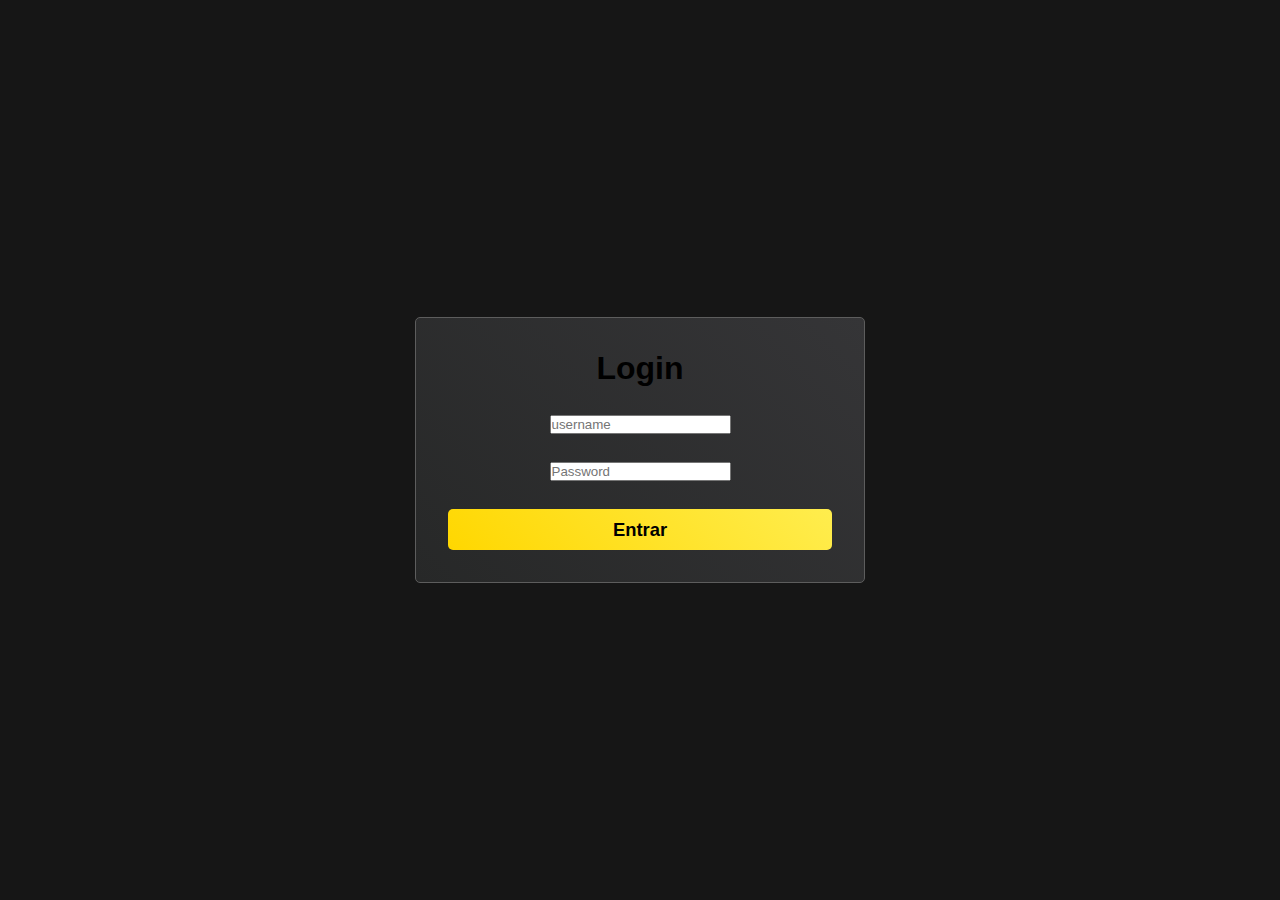
<file: pages/index.html>
<!DOCTYPE html>
<html lang="en">
<head>
    <meta charset="UTF-8">
    <meta name="viewport" content="width=device-width, initial-scale=1.0">
    <link rel='stylesheet' href='https://cdn-uicons.flaticon.com/2.6.0/uicons-solid-rounded/css/uicons-solid-rounded.css'>
    <link rel='stylesheet' href='https://cdn-uicons.flaticon.com/2.6.0/uicons-regular-rounded/css/uicons-regular-rounded.css'>
    <link rel='stylesheet' href='https://cdn-uicons.flaticon.com/2.6.0/uicons-bold-rounded/css/uicons-bold-rounded.css'>
    <link rel='stylesheet' href='https://cdn-uicons.flaticon.com/2.6.0/uicons-thin-straight/css/uicons-thin-straight.css'>
    <link rel="stylesheet" href="../css/index.css">
    <script src="../js/main.js" defer></script>
    <title>Wayne Industries</title>
</head>
<body>
    <h1 id="greetings">Bem vindo à Wayne Industries, </h1>
</body>
</html>
</file>
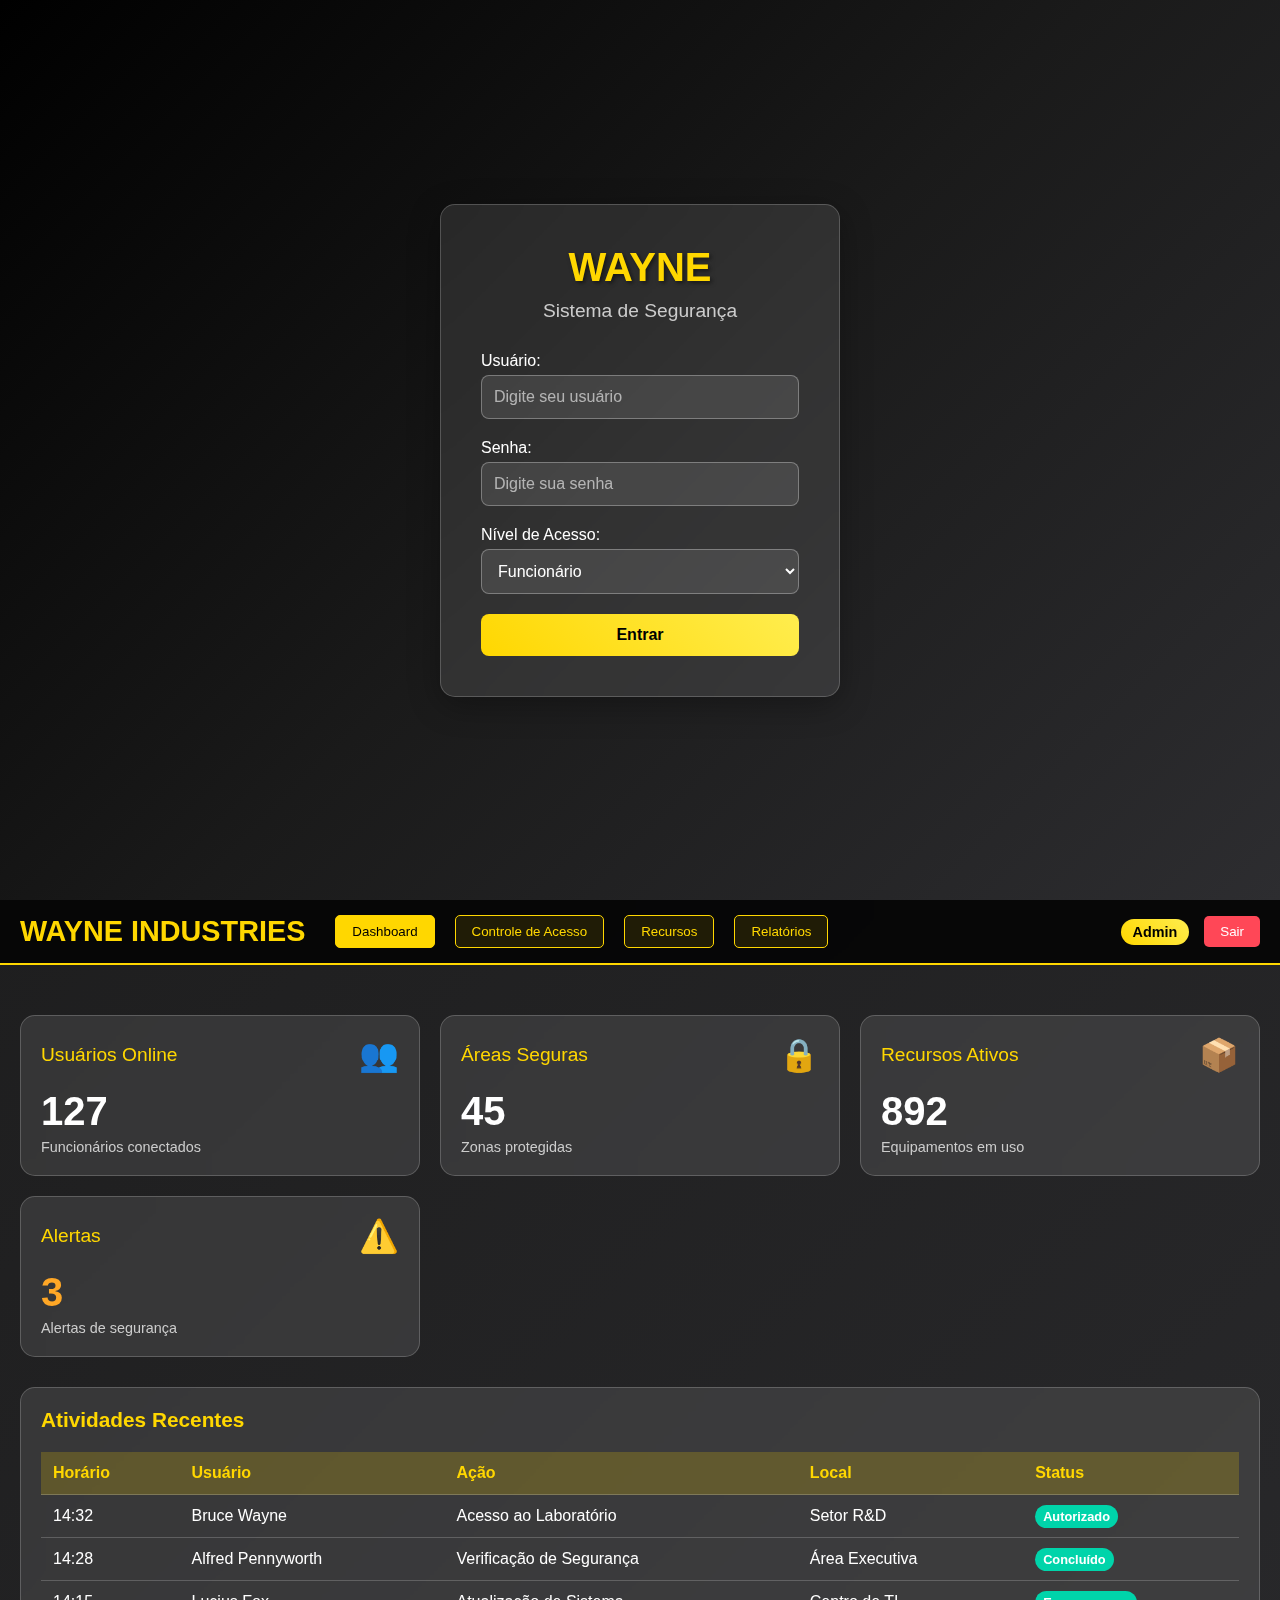
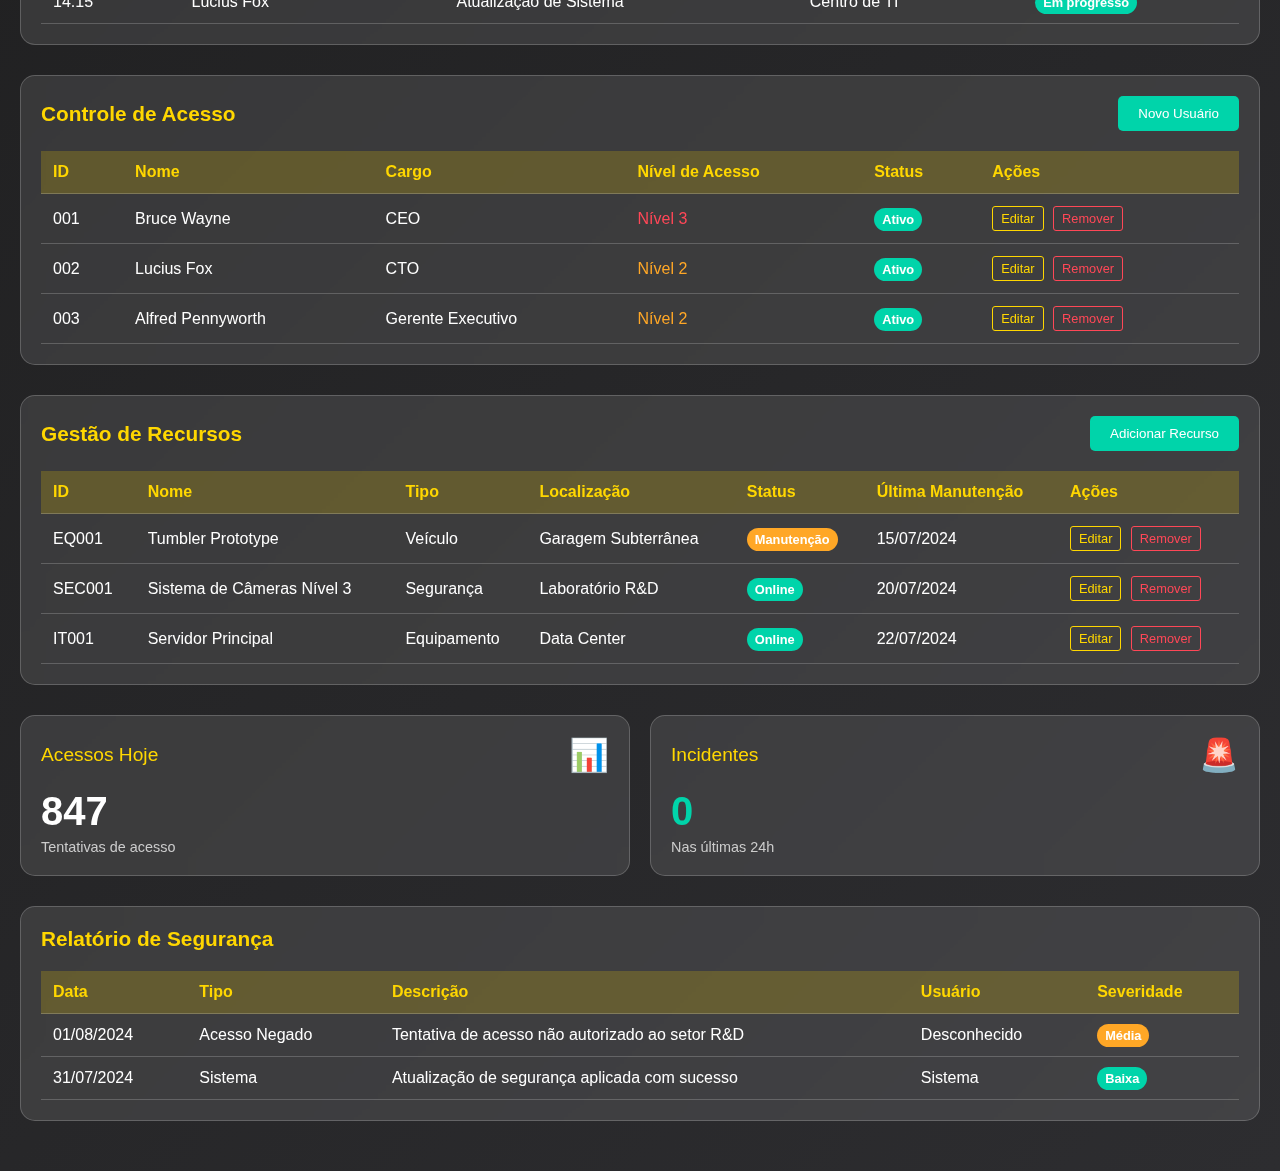
<file: test.html>
<!DOCTYPE html>
<html lang="pt-BR">
<head>
    <meta charset="UTF-8">
    <meta name="viewport" content="width=device-width, initial-scale=1.0">
    <title>Sistema de Segurança - Indústrias Wayne</title>
    <style>
        * {
            margin: 0;
            padding: 0;
            box-sizing: border-box;
        }

        body {
            font-family: 'Segoe UI', Tahoma, Geneva, Verdana, sans-serif;
            background: linear-gradient(135deg, #1a1a1a 0%, #2d2d30 100%);
            color: #ffffff;
            min-height: 100vh;
        }

        .container {
            max-width: 1400px;
            margin: 0 auto;
            padding: 20px;
        }

        /* Login Screen */
        .login-container {
            display: flex;
            justify-content: center;
            align-items: center;
            min-height: 100vh;
            background: linear-gradient(135deg, #000000 0%, #1a1a1a 50%, #2d2d30 100%);
        }

        .login-box {
            background: rgba(255, 255, 255, 0.1);
            backdrop-filter: blur(10px);
            border: 1px solid rgba(255, 255, 255, 0.2);
            border-radius: 15px;
            padding: 40px;
            width: 400px;
            text-align: center;
            box-shadow: 0 8px 32px rgba(0, 0, 0, 0.3);
        }

        .wayne-logo {
            font-size: 2.5rem;
            font-weight: bold;
            color: #ffd700;
            margin-bottom: 10px;
            text-shadow: 2px 2px 4px rgba(0, 0, 0, 0.5);
        }

        .login-title {
            font-size: 1.2rem;
            margin-bottom: 30px;
            color: #cccccc;
        }

        .form-group {
            margin-bottom: 20px;
            text-align: left;
        }

        .form-group label {
            display: block;
            margin-bottom: 5px;
            color: #ffffff;
        }

        .form-group input, .form-group select {
            width: 100%;
            padding: 12px;
            border: 1px solid rgba(255, 255, 255, 0.3);
            border-radius: 8px;
            background: rgba(255, 255, 255, 0.1);
            color: #ffffff;
            font-size: 16px;
        }

        .form-group input::placeholder {
            color: rgba(255, 255, 255, 0.6);
        }

        .btn {
            width: 100%;
            padding: 12px;
            background: linear-gradient(45deg, #ffd700, #ffed4e);
            color: #000000;
            border: none;
            border-radius: 8px;
            font-size: 16px;
            font-weight: bold;
            cursor: pointer;
            transition: all 0.3s ease;
        }

        .btn:hover {
            background: linear-gradient(45deg, #ffed4e, #ffd700);
            transform: translateY(-2px);
            box-shadow: 0 4px 12px rgba(255, 215, 0, 0.3);
        }

        /* Header */
        .header {
            background: rgba(0, 0, 0, 0.8);
            backdrop-filter: blur(10px);
            border-bottom: 2px solid #ffd700;
            padding: 15px 0;
            margin-bottom: 30px;
        }

        .header-content {
            display: flex;
            justify-content: space-between;
            align-items: center;
            max-width: 1400px;
            margin: 0 auto;
            padding: 0 20px;
        }

        .header-left {
            display: flex;
            align-items: center;
        }

        .header-left h1 {
            color: #ffd700;
            font-size: 1.8rem;
            margin-right: 30px;
        }

        .nav-menu {
            display: flex;
            gap: 20px;
        }

        .nav-btn {
            background: rgba(255, 215, 0, 0.1);
            color: #ffd700;
            border: 1px solid #ffd700;
            padding: 8px 16px;
            border-radius: 5px;
            cursor: pointer;
            transition: all 0.3s ease;
        }

        .nav-btn:hover, .nav-btn.active {
            background: #ffd700;
            color: #000000;
        }

        .user-info {
            display: flex;
            align-items: center;
            gap: 15px;
        }

        .user-badge {
            background: linear-gradient(45deg, #ffd700, #ffed4e);
            color: #000000;
            padding: 5px 12px;
            border-radius: 15px;
            font-size: 0.9rem;
            font-weight: bold;
        }

        .logout-btn {
            background: #ff4757;
            color: white;
            border: none;
            padding: 8px 16px;
            border-radius: 5px;
            cursor: pointer;
            transition: all 0.3s ease;
        }

        .logout-btn:hover {
            background: #ff3742;
        }

        /* Dashboard */
        .dashboard {
            display: grid;
            grid-template-columns: repeat(auto-fit, minmax(300px, 1fr));
            gap: 20px;
            margin-bottom: 30px;
        }

        .card {
            background: rgba(255, 255, 255, 0.1);
            backdrop-filter: blur(10px);
            border: 1px solid rgba(255, 255, 255, 0.2);
            border-radius: 15px;
            padding: 20px;
            transition: all 0.3s ease;
        }

        .card:hover {
            transform: translateY(-5px);
            box-shadow: 0 10px 25px rgba(0, 0, 0, 0.3);
        }

        .card-header {
            display: flex;
            justify-content: space-between;
            align-items: center;
            margin-bottom: 15px;
        }

        .card-title {
            font-size: 1.2rem;
            color: #ffd700;
        }

        .card-icon {
            font-size: 2rem;
        }

        .metric-value {
            font-size: 2.5rem;
            font-weight: bold;
            color: #ffffff;
            margin-bottom: 5px;
        }

        .metric-label {
            color: #cccccc;
            font-size: 0.9rem;
        }

        /* Tables */
        .table-container {
            background: rgba(255, 255, 255, 0.1);
            backdrop-filter: blur(10px);
            border: 1px solid rgba(255, 255, 255, 0.2);
            border-radius: 15px;
            padding: 20px;
            margin-bottom: 30px;
        }

        .table-header {
            display: flex;
            justify-content: space-between;
            align-items: center;
            margin-bottom: 20px;
        }

        .table-title {
            font-size: 1.3rem;
            color: #ffd700;
        }

        .add-btn {
            background: #00d4aa;
            color: white;
            border: none;
            padding: 10px 20px;
            border-radius: 5px;
            cursor: pointer;
            transition: all 0.3s ease;
        }

        .add-btn:hover {
            background: #00c49a;
        }

        table {
            width: 100%;
            border-collapse: collapse;
            margin-top: 10px;
        }

        th, td {
            text-align: left;
            padding: 12px;
            border-bottom: 1px solid rgba(255, 255, 255, 0.2);
        }

        th {
            background: rgba(255, 215, 0, 0.2);
            color: #ffd700;
            font-weight: bold;
        }

        tr:hover {
            background: rgba(255, 255, 255, 0.1);
        }

        .status-badge {
            padding: 4px 8px;
            border-radius: 12px;
            font-size: 0.8rem;
            font-weight: bold;
        }

        .status-online { background: #00d4aa; color: white; }
        .status-offline { background: #ff4757; color: white; }
        .status-maintenance { background: #ffa726; color: white; }
        .status-active { background: #00d4aa; color: white; }
        .status-inactive { background: #ff4757; color: white; }

        .action-btn {
            background: none;
            border: 1px solid #ffd700;
            color: #ffd700;
            padding: 4px 8px;
            border-radius: 3px;
            cursor: pointer;
            margin-right: 5px;
            font-size: 0.8rem;
            transition: all 0.3s ease;
        }

        .action-btn:hover {
            background: #ffd700;
            color: #000000;
        }

        .delete-btn {
            border-color: #ff4757;
            color: #ff4757;
        }

        .delete-btn:hover {
            background: #ff4757;
            color: white;
        }

        /* Modal */
        .modal {
            display: none;
            position: fixed;
            z-index: 1000;
            left: 0;
            top: 0;
            width: 100%;
            height: 100%;
            background-color: rgba(0, 0, 0, 0.8);
        }

        .modal-content {
            background: linear-gradient(135deg, #1a1a1a 0%, #2d2d30 100%);
            margin: 5% auto;
            padding: 30px;
            border: 1px solid rgba(255, 255, 255, 0.2);
            border-radius: 15px;
            width: 90%;
            max-width: 500px;
            box-shadow: 0 10px 30px rgba(0, 0, 0, 0.5);
        }

        .close {
            color: #aaa;
            float: right;
            font-size: 28px;
            font-weight: bold;
            cursor: pointer;
        }

        .close:hover {
            color: #fff;
        }

        .modal h2 {
            color: #ffd700;
            margin-bottom: 20px;
        }

        /* Responsive */
        @media (max-width: 768px) {
            .header-content {
                flex-direction: column;
                gap: 15px;
            }

            .nav-menu {
                flex-wrap: wrap;
                justify-content: center;
            }

            .dashboard {
                grid-template-columns: 1fr;
            }

            .table-container {
                overflow-x: auto;
            }

            table {
                min-width: 600px;
            }
        }

        /* Animations */
        @keyframes fadeIn {
            from { opacity: 0; transform: translateY(20px); }
            to { opacity: 1; transform: translateY(0); }
        }

        .page-section {
            animation: fadeIn 0.5s ease-in-out;
        }

        /* Security levels */
        .security-level-1 { color: #00d4aa; }
        .security-level-2 { color: #ffa726; }
        .security-level-3 { color: #ff4757; }

        .hidden { display: none; }
    </style>
</head>
<body>
    <!-- Login Screen -->
    <div id="loginScreen" class="login-container">
        <div class="login-box">
            <div class="wayne-logo">WAYNE</div>
            <div class="login-title">Sistema de Segurança</div>
            <div class="form-group">
                <label for="username">Usuário:</label>
                <input type="text" id="username" placeholder="Digite seu usuário">
            </div>
            <div class="form-group">
                <label for="password">Senha:</label>
                <input type="password" id="password" placeholder="Digite sua senha">
            </div>
            <div class="form-group">
                <label for="userType">Nível de Acesso:</label>
                <select id="userType">
                    <option value="funcionario">Funcionário</option>
                    <option value="gerente">Gerente</option>
                    <option value="admin">Administrador</option>
                </select>
            </div>
            <button class="btn" onclick="login()">Entrar</button>
        </div>
    </div>

    <!-- Main System -->
    <div id="mainSystem" class="">
        <!-- Header -->
        <div class="header">
            <div class="header-content">
                <div class="header-left">
                    <h1>WAYNE INDUSTRIES</h1>
                    <div class="nav-menu">
                        <button id="dashboardBtn" class="nav-btn active" onclick="showSection('dashboard')">Dashboard</button>
                        <button id="accessBtn" class="nav-btn" onclick="showSection('access')">Controle de Acesso</button>
                        <button id="resourcesBtn" class="nav-btn" onclick="showSection('resources')">Recursos</button>
                        <button id="reportsBtn" class="nav-btn" onclick="showSection('reports')">Relatórios</button>
                    </div>
                </div>
                <div class="user-info">
                    <span id="currentUser" class="user-badge">Admin</span>
                    <button class="logout-btn" onclick="logout()">Sair</button>
                </div>
            </div>
        </div>

        <div class="container">
            <!-- Dashboard Section -->
            <div id="dashboardSection" class="page-section">
                <div class="dashboard">
                    <div class="card">
                        <div class="card-header">
                            <span class="card-title">Usuários Online</span>
                            <span class="card-icon">👥</span>
                        </div>
                        <div class="metric-value" id="usersOnline">127</div>
                        <div class="metric-label">Funcionários conectados</div>
                    </div>
                    
                    <div class="card">
                        <div class="card-header">
                            <span class="card-title">Áreas Seguras</span>
                            <span class="card-icon">🔒</span>
                        </div>
                        <div class="metric-value" id="secureAreas">45</div>
                        <div class="metric-label">Zonas protegidas</div>
                    </div>
                    
                    <div class="card">
                        <div class="card-header">
                            <span class="card-title">Recursos Ativos</span>
                            <span class="card-icon">📦</span>
                        </div>
                        <div class="metric-value" id="activeResources">892</div>
                        <div class="metric-label">Equipamentos em uso</div>
                    </div>
                    
                    <div class="card">
                        <div class="card-header">
                            <span class="card-title">Alertas</span>
                            <span class="card-icon">⚠️</span>
                        </div>
                        <div class="metric-value security-level-2" id="alerts">3</div>
                        <div class="metric-label">Alertas de segurança</div>
                    </div>
                </div>

                <div class="table-container">
                    <div class="table-header">
                        <h2 class="table-title">Atividades Recentes</h2>
                    </div>
                    <table>
                        <thead>
                            <tr>
                                <th>Horário</th>
                                <th>Usuário</th>
                                <th>Ação</th>
                                <th>Local</th>
                                <th>Status</th>
                            </tr>
                        </thead>
                        <tbody id="recentActivities">
                            <tr>
                                <td>14:32</td>
                                <td>Bruce Wayne</td>
                                <td>Acesso ao Laboratório</td>
                                <td>Setor R&D</td>
                                <td><span class="status-badge status-active">Autorizado</span></td>
                            </tr>
                            <tr>
                                <td>14:28</td>
                                <td>Alfred Pennyworth</td>
                                <td>Verificação de Segurança</td>
                                <td>Área Executiva</td>
                                <td><span class="status-badge status-active">Concluído</span></td>
                            </tr>
                            <tr>
                                <td>14:15</td>
                                <td>Lucius Fox</td>
                                <td>Atualização de Sistema</td>
                                <td>Centro de TI</td>
                                <td><span class="status-badge status-active">Em progresso</span></td>
                            </tr>
                        </tbody>
                    </table>
                </div>
            </div>

            <!-- Access Control Section -->
            <div id="accessSection" class="page-section">
                <div class="table-container">
                    <div class="table-header">
                        <h2 class="table-title">Controle de Acesso</h2>
                        <button class="add-btn" onclick="openModal('accessModal')">Novo Usuário</button>
                    </div>
                    <table>
                        <thead>
                            <tr>
                                <th>ID</th>
                                <th>Nome</th>
                                <th>Cargo</th>
                                <th>Nível de Acesso</th>
                                <th>Status</th>
                                <th>Ações</th>
                            </tr>
                        </thead>
                        <tbody id="accessTable">
                            <tr>
                                <td>001</td>
                                <td>Bruce Wayne</td>
                                <td>CEO</td>
                                <td><span class="security-level-3">Nível 3</span></td>
                                <td><span class="status-badge status-active">Ativo</span></td>
                                <td>
                                    <button class="action-btn">Editar</button>
                                    <button class="action-btn delete-btn">Remover</button>
                                </td>
                            </tr>
                            <tr>
                                <td>002</td>
                                <td>Lucius Fox</td>
                                <td>CTO</td>
                                <td><span class="security-level-2">Nível 2</span></td>
                                <td><span class="status-badge status-active">Ativo</span></td>
                                <td>
                                    <button class="action-btn">Editar</button>
                                    <button class="action-btn delete-btn">Remover</button>
                                </td>
                            </tr>
                            <tr>
                                <td>003</td>
                                <td>Alfred Pennyworth</td>
                                <td>Gerente Executivo</td>
                                <td><span class="security-level-2">Nível 2</span></td>
                                <td><span class="status-badge status-active">Ativo</span></td>
                                <td>
                                    <button class="action-btn">Editar</button>
                                    <button class="action-btn delete-btn">Remover</button>
                                </td>
                            </tr>
                        </tbody>
                    </table>
                </div>
            </div>

            <!-- Resources Section -->
            <div id="resourcesSection" class="page-section ">
                <div class="table-container">
                    <div class="table-header">
                        <h2 class="table-title">Gestão de Recursos</h2>
                        <button class="add-btn" onclick="openModal('resourceModal')">Adicionar Recurso</button>
                    </div>
                    <table>
                        <thead>
                            <tr>
                                <th>ID</th>
                                <th>Nome</th>
                                <th>Tipo</th>
                                <th>Localização</th>
                                <th>Status</th>
                                <th>Última Manutenção</th>
                                <th>Ações</th>
                            </tr>
                        </thead>
                        <tbody id="resourcesTable">
                            <tr>
                                <td>EQ001</td>
                                <td>Tumbler Prototype</td>
                                <td>Veículo</td>
                                <td>Garagem Subterrânea</td>
                                <td><span class="status-badge status-maintenance">Manutenção</span></td>
                                <td>15/07/2024</td>
                                <td>
                                    <button class="action-btn">Editar</button>
                                    <button class="action-btn delete-btn">Remover</button>
                                </td>
                            </tr>
                            <tr>
                                <td>SEC001</td>
                                <td>Sistema de Câmeras Nível 3</td>
                                <td>Segurança</td>
                                <td>Laboratório R&D</td>
                                <td><span class="status-badge status-online">Online</span></td>
                                <td>20/07/2024</td>
                                <td>
                                    <button class="action-btn">Editar</button>
                                    <button class="action-btn delete-btn">Remover</button>
                                </td>
                            </tr>
                            <tr>
                                <td>IT001</td>
                                <td>Servidor Principal</td>
                                <td>Equipamento</td>
                                <td>Data Center</td>
                                <td><span class="status-badge status-online">Online</span></td>
                                <td>22/07/2024</td>
                                <td>
                                    <button class="action-btn">Editar</button>
                                    <button class="action-btn delete-btn">Remover</button>
                                </td>
                            </tr>
                        </tbody>
                    </table>
                </div>
            </div>

            <!-- Reports Section -->
            <div id="reportsSection" class="page-section ">
                <div class="dashboard">
                    <div class="card">
                        <div class="card-header">
                            <span class="card-title">Acessos Hoje</span>
                            <span class="card-icon">📊</span>
                        </div>
                        <div class="metric-value">847</div>
                        <div class="metric-label">Tentativas de acesso</div>
                    </div>
                    
                    <div class="card">
                        <div class="card-header">
                            <span class="card-title">Incidentes</span>
                            <span class="card-icon">🚨</span>
                        </div>
                        <div class="metric-value security-level-1">0</div>
                        <div class="metric-label">Nas últimas 24h</div>
                    </div>
                </div>

                <div class="table-container">
                    <div class="table-header">
                        <h2 class="table-title">Relatório de Segurança</h2>
                    </div>
                    <table>
                        <thead>
                            <tr>
                                <th>Data</th>
                                <th>Tipo</th>
                                <th>Descrição</th>
                                <th>Usuário</th>
                                <th>Severidade</th>
                            </tr>
                        </thead>
                        <tbody>
                            <tr>
                                <td>01/08/2024</td>
                                <td>Acesso Negado</td>
                                <td>Tentativa de acesso não autorizado ao setor R&D</td>
                                <td>Desconhecido</td>
                                <td><span class="status-badge" style="background: #ffa726;">Média</span></td>
                            </tr>
                            <tr>
                                <td>31/07/2024</td>
                                <td>Sistema</td>
                                <td>Atualização de segurança aplicada com sucesso</td>
                                <td>Sistema</td>
                                <td><span class="status-badge status-active">Baixa</span></td>
                            </tr>
                        </tbody>
                    </table>
                </div>
            </div>
        </div>
    </div>

    <!-- Access Modal -->
    <div id="accessModal" class="modal">
        <div class="modal-content">
            <span class="close" onclick="closeModal('accessModal')">&times;</span>
            <h2>Novo Usuário</h2>
            <div class="form-group">
                <label>Nome:</label>
                <input type="text" id="newUserName" placeholder="Nome completo">
            </div>
            <div class="form-group">
                <label>Cargo:</label>
                <input type="text" id="newUserRole" placeholder="Cargo do funcionário">
            </div>
            <div class="form-group">
                <label>Nível de Acesso:</label>
                <select id="newUserLevel">
                    <option value="1">Nível 1 - Básico</option>
                    <option value="2">Nível 2 - Intermediário</option>
                    <option value="3">Nível 3 - Avançado</option>
                </select>
            </div>
            <button class="btn" onclick="addUser()">Adicionar Usuário</button>
        </div>
    </div>

    <!-- Resource Modal -->
    <div id="resourceModal" class="modal">
        <div class="modal-content">
            <span class="close" onclick="closeModal('resourceModal')">&times;</span>
            <h2>Novo Recurso</h2>
            <div class="form-group">
                <label>Nome:</label>
                <input type="text" id="newResourceName" placeholder="Nome do recurso">
            </div>
            <div class="form-group">
                <label>Tipo:</label>
                <select id="newResourceType">
                    <option value="Equipamento">Equipamento</option>
                    <option value="Veículo">Veículo</option>
                    <option value="Segurança">Segurança</option>
                    <option value="IT">Tecnologia</option>
                </select>
            </div>
            <div class="form-group">
                <label>Localização:</label>
                <input type="text" id="newResourceLocation" placeholder="Localização do recurso">
            </div>
            <button class="btn" onclick="addResource()">Adicionar Recurso</button>
        </div>
    </div>

    <script>
        // Sistema de autenticação e controle de acesso
        let currentUserType = 'funcionario';
        let isLoggedIn = false;
        
        // Dados de exemplo
        let users = [
            { id: '001', name: 'Bruce Wayne', role: 'CEO', level: 3, status: 'Ativo' },
            { id: '002', name: 'Lucius Fox', role: 'CTO', level: 2, status: 'Ativo' },
            { id: '003', name: 'Alfred Pennyworth', role: 'Gerente Executivo', level: 2, status: 'Ativo' }
        ];
        
        let resources = [
            { id: 'EQ001', name: 'Tumbler Prototype', type: 'Veículo', location: 'Garagem Subterrânea', status: 'Manutenção', maintenance: '15/07/2024' },
            { id: 'SEC001', name: 'Sistema de Câmeras Nível 3', type: 'Segurança', location: 'Laboratório R&D', status: 'Online', maintenance: '20/07/2024' },
            { id: 'IT001', name: 'Servidor Principal', type: 'Equipamento', location: 'Data Center', status: 'Online', maintenance: '22/07/2024' }
        ];

        // Função de login
        function login() {
            const username = document.getElementById('username').value;
            const password = document.getElementById('password').value;
            const userType = document.getElementById('userType').value;
            
            if (username && password) {
                currentUserType = userType;
                isLoggedIn = true;
                
                document.getElementById('loginScreen').classList.add('');
                document.getElementById('mainSystem').classList.remove('');
                
                // Atualizar informações do usuário
                const userTypeNames = {
                    'funcionario': 'Funcionário',
                    'gerente': 'Gerente',
                    'admin': 'Administrador'
                };
                
                document.getElementById('currentUser').textContent = userTypeNames[userType];
                
                // Restringir acesso baseado no tipo de usuário
                updateUserPermissions();
                
                // Atualizar dashboard com dados em tempo real
                updateDashboard();
            } else {
                alert('Por favor, preencha todos os campos.');
            }
        }

        // Função de logout
        function logout() {
            isLoggedIn = false;
            document.getElementById('loginScreen').classList.remove('');
            document.getElementById('mainSystem').classList.add('');
        }
</file>
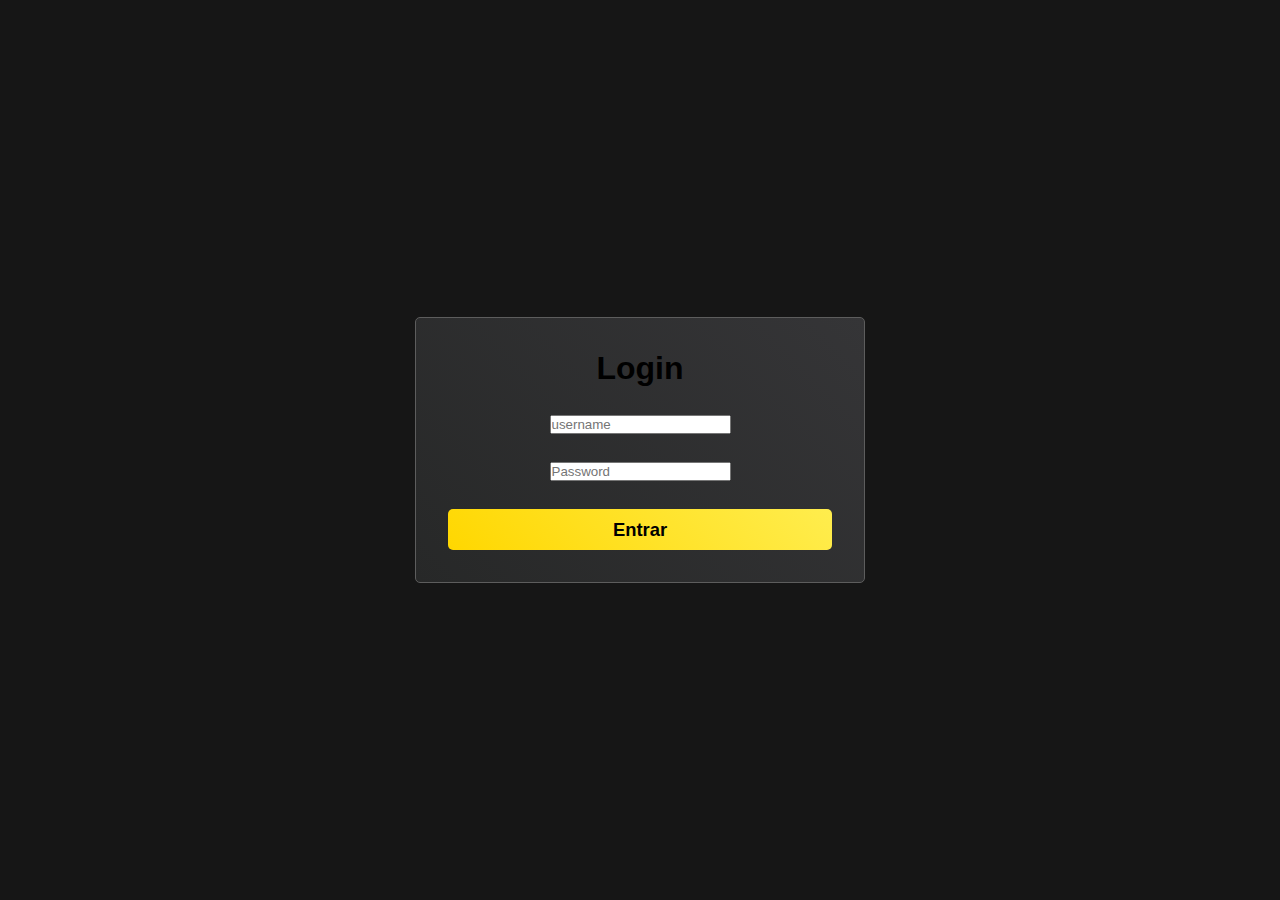
<file: pages/access-control.html>
<!DOCTYPE html>
<html lang="en">
  <head>
    <meta charset="UTF-8" />
    <meta name="viewport" content="width=device-width, initial-scale=1.0" />
    <link
      rel="stylesheet"
      href="https://cdn-uicons.flaticon.com/3.0.0/uicons-regular-rounded/css/uicons-regular-rounded.css"
    />
    <link
      rel="stylesheet"
      href="https://cdn-uicons.flaticon.com/3.0.0/uicons-bold-rounded/css/uicons-bold-rounded.css"
    />
    <link
      rel="stylesheet"
      href="https://cdn-uicons.flaticon.com/3.0.0/uicons-thin-straight/css/uicons-thin-straight.css"
    />
    <link
      rel="stylesheet"
      href="https://cdn-uicons.flaticon.com/3.0.0/uicons-solid-rounded/css/uicons-solid-rounded.css"
    />
    <link rel="stylesheet" href="../css/main.css" />
    <link rel="stylesheet" href="../css/access-control.css" />
    <title>WI - Access Control</title>
  </head>
  <body>
    <!-- Sidebar -->
    <aside id="sidebar" class="collapsed">
      <!-- Top bar -->
      <div class="top-bar">
        <i id="toggleSidebar" class="fi fi-sr-menu-burger"></i>
        <i id="closeSidebar" class="fi fi-sr-bars-staggered close-icon"></i>
      </div>

      <!-- Middle menu -->
      <nav id="menu" class="menu middle-menu">
        <a href="./dashboard.html" class="menu-item">
          <i class="fi fi-sr-dashboard-panel active"></i>

          <label class="label">Dashboard</label>
        </a>
      </nav>

      <!-- Bottom settings -->
      <nav class="menu bottom-settings">
        <a href="#" class="menu-item">
          <div class="container">
            <i class="fi fi-sr-settings setings-icon"></i>

            <div class="info">
              <label class="label">Settings</label>

              <small id="user-role">ADM</small>
            </div>
          </div>

          <i class="fi fi-sr-arrow-right-to-bracket"></i>
        </a>
      </nav>
    </aside>

    <main>
      <!-- Header -->
      <header>
        <h1>Access Control</h1>

        <button class="logout" onclick="logout()">
          <i class="fi fi-sr-user-logout"></i>
        </button>
      </header>

      <div class="container">
        <!-- Actions -->
        <div class="actions-container">
          <!-- Search -->
          <div class="search-bar">
            <input
              type="text"
              id="search-input"
              placeholder="Search users..."
            />
            <i class="fi fi-sr-search"></i>
            <button id="search-btn" onclick="searchUser()">Search User</button>
          </div>

          <!-- Buttons -->
          <div class="buttons-group">
            <!-- Add Button -->
            <button id="add-btn" class="action-btn add-btn" onclick="openModal('addModal')">
              <i class="fi fi-sr-plus"></i> Add
            </button>

            <!-- Edit Button -->
            <button id="edit-btn" class="action-btn edit-btn" onclick="openModal('editModal')">
              <i class="fi fi-sr-pencil"></i> Edit
            </button>

            <!-- Delete Button -->
            <button id="delete-btn" class="action-btn delete-btn" onclick="openModal('deleteModal')">
              <i class="fi fi-sr-trash"></i> Delete
            </button>
          </div>
        </div>

        <div class="table-container">
          <!-- Table -->
          <table class="users-table">
            <!-- Table Header -->
            <thead>
              <tr>
                <th class="user-name">Username</th>
                <th class="user-role">Role</th>
                <th class="user-status">Status</th>
                <th class="user-salary">Salary</th>
              </tr>
            </thead>

            <!-- Table Body -->
            <tbody id="users-table-body">
              <tr>
                <td class="user-name">Ryhan</td>
                <td class="user-role">ADM</td>
                <td class="user-status">
                  <span class="status-badge status-active">Active</span>
                </td>
                <td class="user-salary">$1000</td>
              </tr>

              <tr>
                <td class="user-name">Joao Silva de Souza Ferreira</td>
                <td class="user-role">Manager</td>
                <td class="user-status">
                  <span class="status-badge status-inactive">Inactive</span>
                </td>
                <td class="user-salary">$500</td>
              </tr>

              <tr>
                <td class="user-name">
                  Maria Silva de Souza Ferreira da Silva da Silva da Silva da
                  Silva
                </td>
                <td class="user-role">Employee</td>
                <td class="user-status">
                  <span class="status-badge status-active">Active</span>
                </td>
                <td class="user-salary">$1500</td>
              </tr>
            </tbody>
          </table>
        </div>
      </div>

      <!-- Modals -->
      <div id="addModal" class="add-modal" style="display: none;">
        <!-- Modal Header -->
        <div class="modal-header">
          <h2 class="modal-title">Add User</h2>

          <button class="close-modal" onclick="closeModal('addModal')">
            <i class="fi fi-sr-cross"></i>
          </button>
        </div>

        <!-- Modal Content -->
        <div class="modal-content">
          <!-- Form -->
          <form id="add-form">
            <!-- Username -->
            <div class="form-group">
              <input type="text" id="add-username" placeholder=" " required />

              <label for="add-username">Username:</label>

            </div>

            <!-- Role -->
            <div class="form-group">
              <select id="add-role" required>
                <option value="" selected disabled >Select a role</option>
                <option value="admin">Admin</option>
                <option value="manager">Manager</option>
                <option value="employee">Employee</option>
              </select>
            </div>

            <!-- Status -->
            <div class="form-group">
              <select id="add-status" required>
                <option value="" selected disabled >Select a status</option>
                <option value="active">Active</option>
                <option value="inactive">Inactive</option>
              </select>
            </div>

            <!-- Salary -->
            <div class="form-group">
              <input type="number" id="add-salary" placeholder=" " required />
              
              <label for="add-salary">Salary:</label>
            </div>
          </form>

          <button class="btn" onclick="addUser()">Add User</button>
        </div>
      </div>

      <div id="editModal" class="edit-modal"></div>
      <div id="deleteModal" class="delete-modal"></div>
    </main>

    <script src="../js/utils.js"></script>
    <script src="../js/access-control.js"></script>
  </body>
</html>
</file>
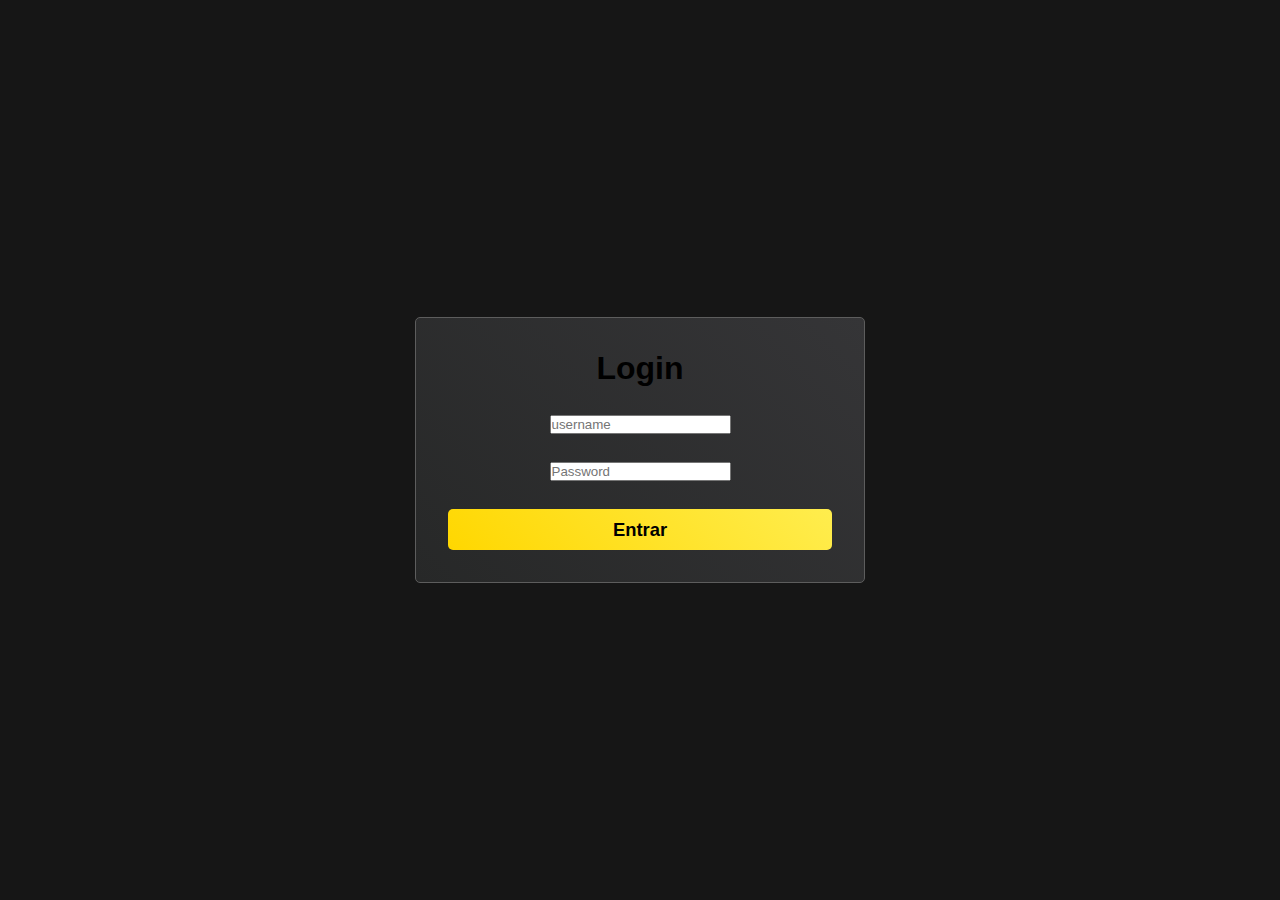
<file: pages/dashboard.html>
<!DOCTYPE html>
<html lang="en">
  <head>
    <meta charset="UTF-8" />
    <meta name="viewport" content="width=device-width, initial-scale=1.0" />
    <link
      rel="stylesheet"
      href="https://cdn-uicons.flaticon.com/3.0.0/uicons-regular-rounded/css/uicons-regular-rounded.css"
    />
    <link
      rel="stylesheet"
      href="https://cdn-uicons.flaticon.com/3.0.0/uicons-bold-rounded/css/uicons-bold-rounded.css"
    />
    <link
      rel="stylesheet"
      href="https://cdn-uicons.flaticon.com/3.0.0/uicons-thin-straight/css/uicons-thin-straight.css"
    />
    <link
      rel="stylesheet"
      href="https://cdn-uicons.flaticon.com/3.0.0/uicons-solid-rounded/css/uicons-solid-rounded.css"
    />
    <link rel="stylesheet" href="../css/main.css" />
    <link rel="stylesheet" href="../css/dashboard.css" />
    <title>WI - Dashboard</title>
  </head>
  <body>
    <!-- Sidebar -->
    <aside id="sidebar" class="collapsed">
      <!-- Top bar -->
      <div class="top-bar">
        <i id="toggleSidebar" class="fi fi-sr-menu-burger"></i>
        <i id="closeSidebar" class="fi fi-sr-bars-staggered close-icon"></i>
      </div>

      <!-- Middle menu -->
      <nav id="menu" class="menu middle-menu">
        <a href="./dashboard.html" class="menu-item">
          <i class="fi fi-sr-dashboard-panel active"></i>

          <label class="label">Dashboard</label>
        </a>
      </nav>

      <!-- Bottom settings -->
      <nav class="menu bottom-settings">
        <a href="#" class="menu-item">
          <div class="container">
            <i class="fi fi-sr-settings setings-icon"></i>

            <div class="info">
              <p class="p">Settings</p>

              <small id="user-role">ADM</small>
            </div>
          </div>

          <i class="fi fi-sr-arrow-right-to-bracket"></i>
        </a>
      </nav>
    </aside>

    <main>
      <header>
        <h1 id="greetings">Bem vindo à Wayne Industries,</h1>

        <button class="logout" onclick="logout()">
          <i class="fi fi-sr-user-logout"></i>
        </button>
      </header>
    </main>

    <script src="../js/utils.js"></script>
    <script src="../js/dashboard.js"></script>
  </body>
</html>
</file>
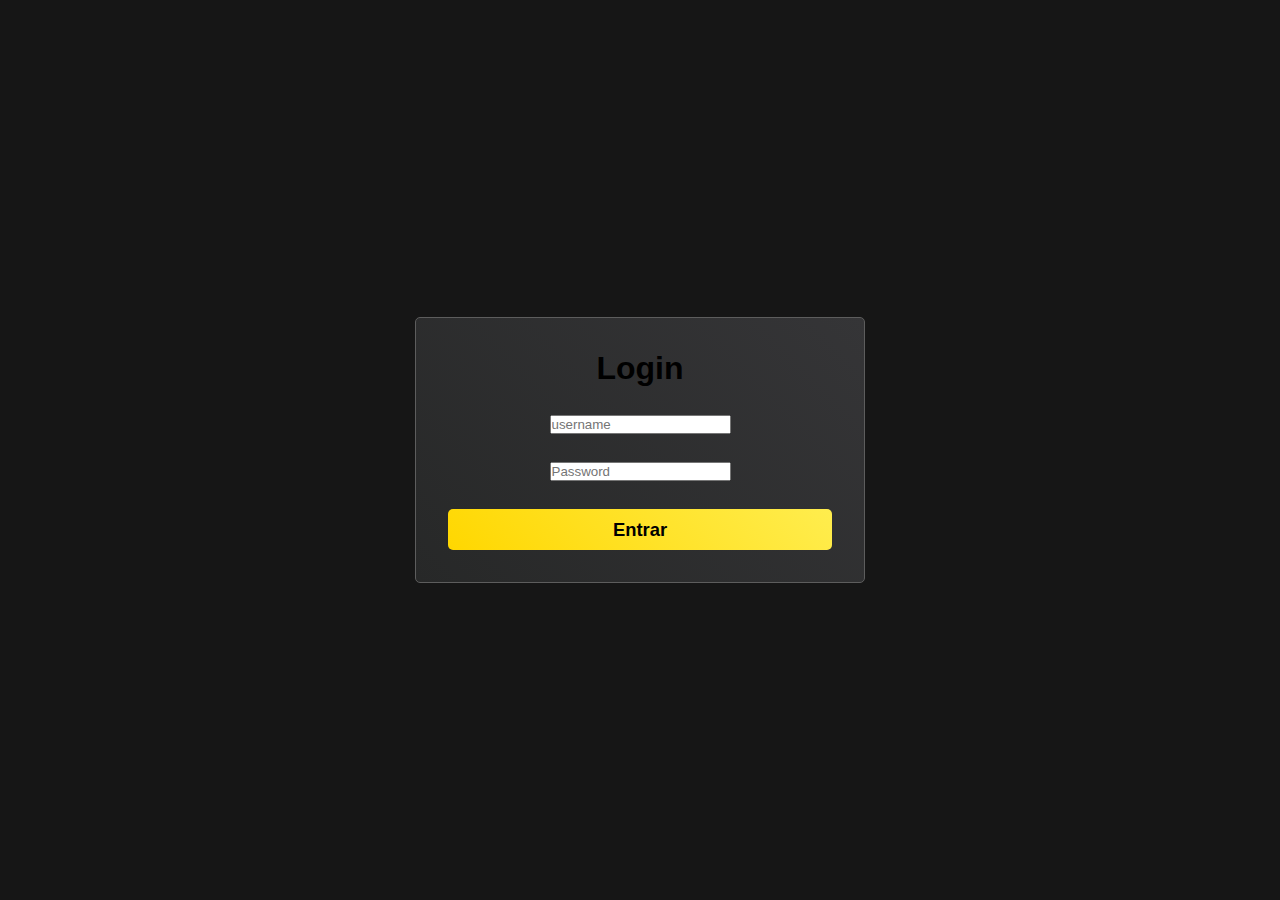
<file: pages/login.html>
<!DOCTYPE html>
<html lang="en">
<head>
    <meta charset="UTF-8">
    <meta name="viewport" content="width=device-width, initial-scale=1.0">
    <link rel='stylesheet' href='https://cdn-uicons.flaticon.com/2.6.0/uicons-solid-rounded/css/uicons-solid-rounded.css'>
    <link rel='stylesheet' href='https://cdn-uicons.flaticon.com/2.6.0/uicons-regular-rounded/css/uicons-regular-rounded.css'>
    <link rel='stylesheet' href='https://cdn-uicons.flaticon.com/2.6.0/uicons-bold-rounded/css/uicons-bold-rounded.css'>
    <link rel='stylesheet' href='https://cdn-uicons.flaticon.com/2.6.0/uicons-thin-straight/css/uicons-thin-straight.css'>
    <link rel="stylesheet" href="../css/login.css">
    <script src="../js/login.js" defer></script>
    <title>Wayne Industries</title>
</head>
<body>
    <form>
        <h1>Login</h1>
        <input type="text" placeholder="username" id="username">
        <input type="password" placeholder="Password" id="password">
        <button type="submit">Entrar</button>
        <span id="error">Usuario ou senha incorreto!</span>
    </form>
</body>
</html>
</file>
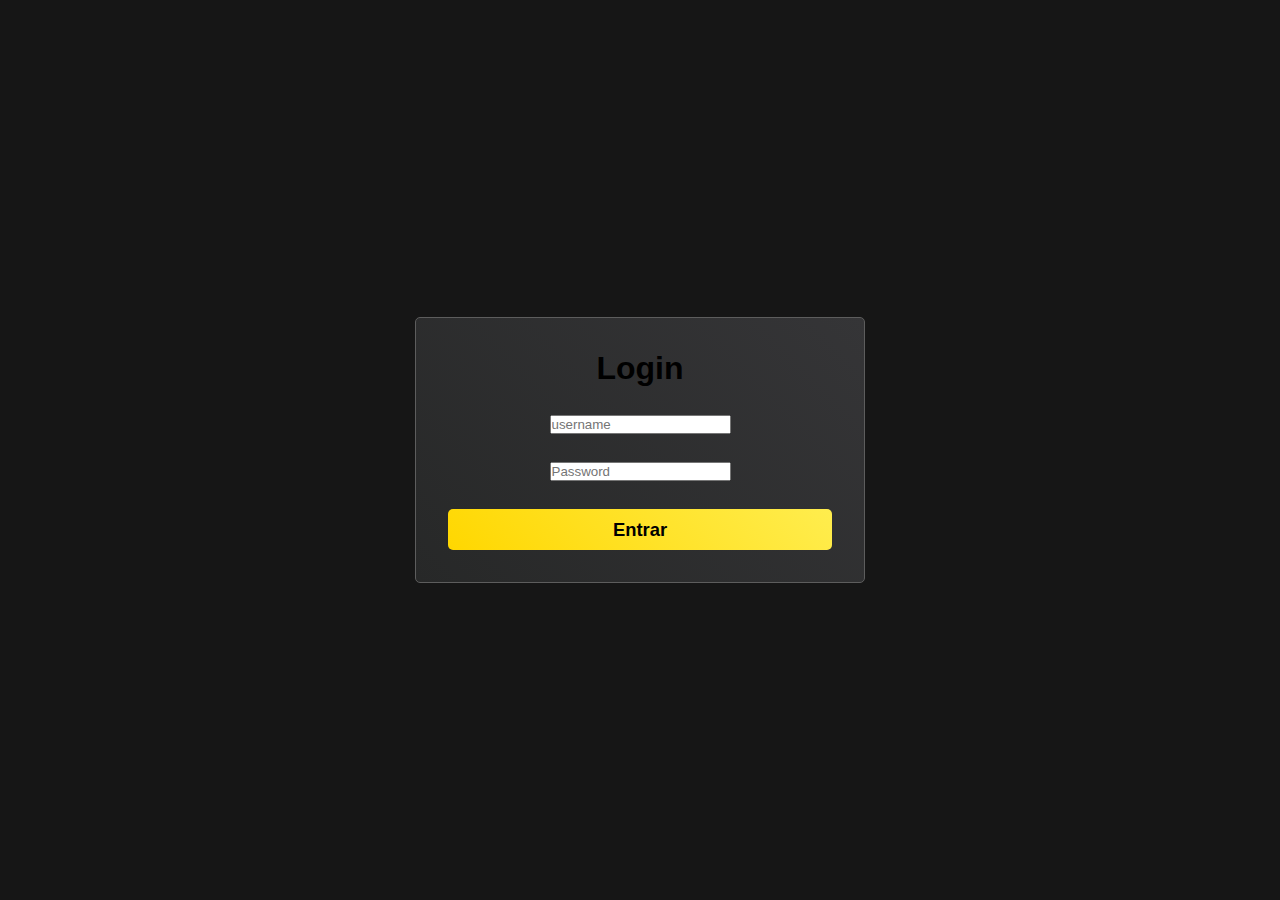
<file: pages/reports.html>
<!DOCTYPE html>
<html lang="en">
  <head>
    <meta charset="UTF-8" />
    <meta name="viewport" content="width=device-width, initial-scale=1.0" />
    <link
      rel="stylesheet"
      href="https://cdn-uicons.flaticon.com/2.6.0/uicons-regular-rounded/css/uicons-regular-rounded.css"
    />
    <link
      rel="stylesheet"
      href="https://cdn-uicons.flaticon.com/2.6.0/uicons-bold-rounded/css/uicons-bold-rounded.css"
    />
    <link
      rel="stylesheet"
      href="https://cdn-uicons.flaticon.com/2.6.0/uicons-thin-straight/css/uicons-thin-straight.css"
    />
    <link
      rel="stylesheet"
      href="https://cdn-uicons.flaticon.com/3.0.0/uicons-solid-rounded/css/uicons-solid-rounded.css"
    />
    <link rel="stylesheet" href="../css/index.css" />
    <script src="../js/main.js" defer></script>
    <title>Wayne Industries</title>
  </head>
  <body>
    <aside id="sidebar" class="collapsed">
      <div class="top-bar">
        <i id="toggleSidebar" class="fi fi-sr-menu-burger"></i>
        <i id="closeSidebar" class="fi fi-sr-bars-staggered close-icon"></i>
      </div>

      <nav id="menu" class="menu middle-menu">
        <a href="./index.html" class="menu-item">
          <i class="fi fi-sr-dashboard-panel"></i>
          <label class="label">Dashboard</label>
        </a>
      </nav>

      <nav class="menu bottom-settings">
        <a href="#" class="menu-item">
          <div class="container">
            <i class="fi fi-sr-settings setings-icon"></i>

            <div class="info">
              <label class="label">Settings</label>

              <small id="user-role">ADM</small>
            </div>
          </div>

          <i class="fi fi-sr-arrow-right-to-bracket"></i>
        </a>
      </nav>
    </aside>

    <main>
      <header>
        <h1 id="greetings">Bem vindo à Wayne Industries,</h1>

        <button class="logout" onclick="logout()">
          <i class="fi fi-sr-user-logout"></i>
        </button>
      </header>

      <p>
        Lorem, ipsum dolor sit amet consectetur adipisicing elit. Veniam
        accusantium quaerat hic, maiores sed non quae quidem voluptatem omnis.
        Iure illo eos quibusdam expedita adipisci nulla molestiae laborum
        temporibus neque!
      </p>
    </main>
  </body>
</html>
</file>
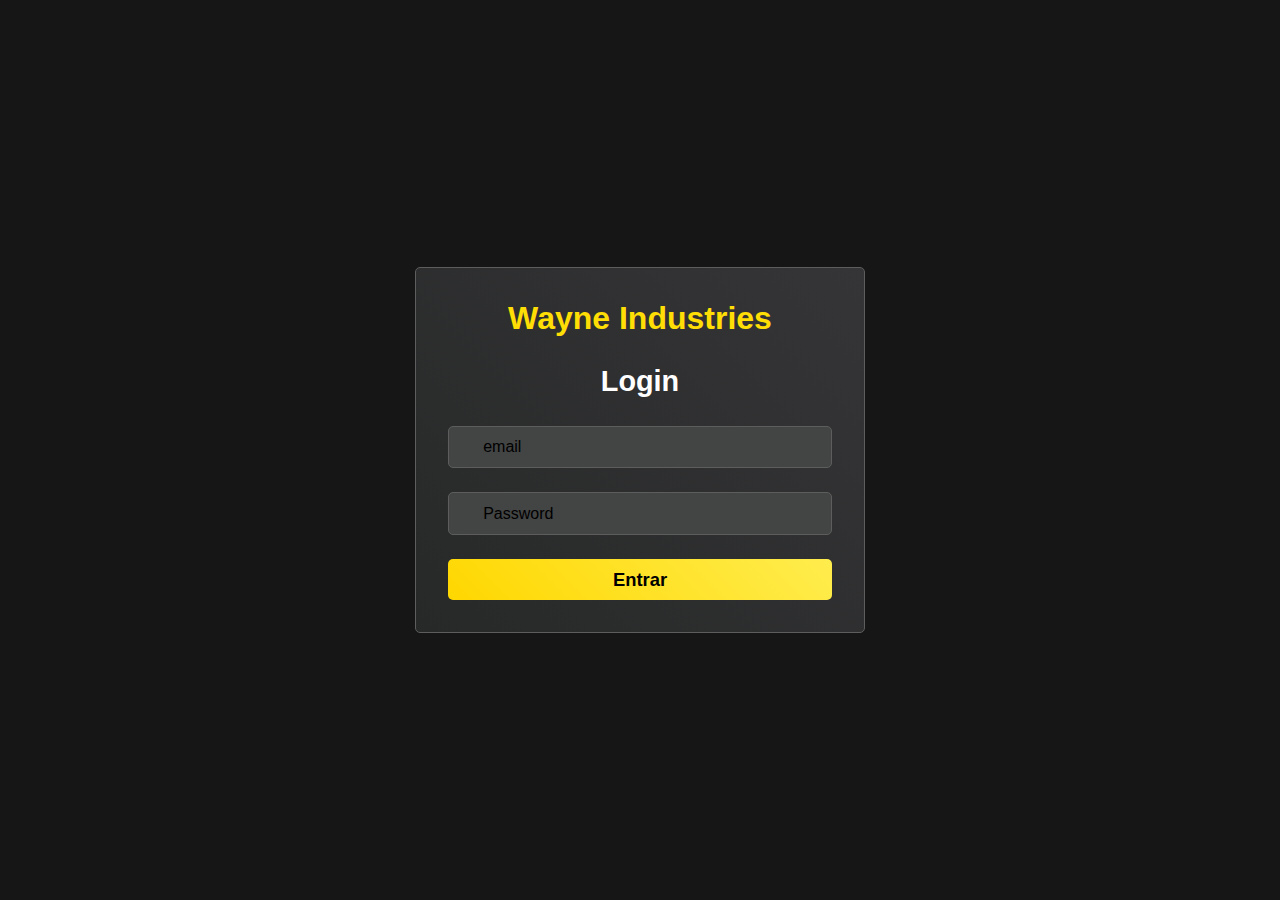
<file: templates/login.html>
<!DOCTYPE html>
<html lang="en">
<head>
    <meta charset="UTF-8">
    <meta name="viewport" content="width=device-width, initial-scale=1.0">
    <link rel='stylesheet' href='https://cdn-uicons.flaticon.com/3.0.0/uicons-solid-rounded/css/uicons-solid-rounded.css'>
    <link rel='stylesheet' href='https://cdn-uicons.flaticon.com/3.0.0/uicons-regular-rounded/css/uicons-regular-rounded.css'>
    <link rel='stylesheet' href='https://cdn-uicons.flaticon.com/3.0.0/uicons-bold-rounded/css/uicons-bold-rounded.css'>
    <link rel='stylesheet' href='https://cdn-uicons.flaticon.com/3.0.0/uicons-thin-straight/css/uicons-thin-straight.css'>
    <link rel="stylesheet" href="../css/login.css">
    <script src="../js/login.js" defer></script>
    <title>WI - Login</title>
</head>
<body>
    <form>
        <h1 id="title">Wayne Industries</h1>
        <h2>Login</h2>

        <div class="form-container">

            <div id="email-container" class="container">
                <input type="text" placeholder=" " id="email">
                <i class="fi fi-br-user"></i>
                <label for="email" class="label">email</label>
            </div>
            
            <div id="password-container" class="container">
                <input type="password" placeholder=" " id="password">
                <i class="fi fi-br-lock"></i>
                <label for="password" class="label">Password</label>
            </div>
            <button type="submit">Entrar</button>
            <span id="error">Usuario ou senha incorreto!</span>
        </div>
    </form>
</body>
</html>
</file>
<file: css/index.css>
* {
    margin: 0;
    padding: 0;
    box-sizing: border-box;
}

:root {
    /* Cores principais */
    --main-bg: #161616;
    --main-text: #fff;
    --accent-color: #fff;
    --secondary-bg: #353535;
    --secondary-text: #000;

    /* Tipografia */
    --font-primary: '', sans-serif;
    --font-secondary: '', serif;
    --font-size-base: 16px;
    --line-height: 1.6;
}

body {
    background-color: var(--main-bg);
    color: var(--main-text);
    font-family: var(--font-primary);

    height: 100vh;

    display: flex;
}
ul, ol {
    list-style: none;
}
a {
    text-decoration: none;
    color: inherit;
}
img {
    max-width: 100%;
    height: auto;
    display: block;
}
</file>
<file: css/main.css>
* {
  margin: 0;
  padding: 0;
  box-sizing: border-box;
}

:root {
  /* Cores principais */
  --main-bg: #161616;
  --main-text: #fff;
  --accent-color: #ffde06;
  --secondary-bg: #353535;
  --secondary-text: #000;

  --border-color: #5d5d5d;

  /* Tipografia */
  --font-primary: "", sans-serif;
  --font-secondary: "", serif;
  --font-size-base: 16px;
  --line-height: 1.6;
}

body {
  background-color: var(--main-bg);
  color: var(--main-text);
  font-family: var(--font-primary);

  height: 100vh;

  display: flex;
}
ul,
ol {
  list-style: none;
}
a {
  text-decoration: none;
  color: inherit;
}
img {
  max-width: 100%;
  height: auto;
  display: block;
}

/* Sidebar */
aside {
  position: fixed;
  top: 0;
  left: 0;
  z-index: 20;

  height: 100vh;
  width: 60px;

  transition: all 0.3s ease;

  display: flex;
  flex-direction: column;
  justify-content: space-between;
  overflow: hidden;

  background-color: var(--secondary-bg);
  color: var(--main-text);
  font-weight: normal;
  border-right: 1px solid var(--border-color);
}
aside.collapsed {
  opacity: 0.6;
}
aside.expanded {
  width: 280px;
  opacity: 1;
}
aside.collapsed:hover {
  opacity: 1;
}

/* Top bar */
.top-bar {
  display: flex;
  justify-content: space-between;
  align-items: center;

  padding: 1rem;
}

#toggleSidebar,
#closeSidebar {
  font-size: 1.6rem;
  cursor: pointer;
}
aside.collapsed #closeSidebar {
  display: none;
}
aside.collapsed #toggleSidebar {
  display: inline;
}
aside.expanded #closeSidebar {
  display: inline;
}
aside.expanded #toggleSidebar {
  display: none;
}

aside .menu {
  display: flex;
  flex-direction: column;
  gap: 2rem;
  padding: 0 1rem;
}

aside .menu .menu-item {
  display: flex;
  align-items: center;
  gap: 1rem;

  cursor: pointer;

  font-size: 1rem;
  color: var(--main-text);
  border-radius: 0.5rem;
  transition: all 0.2s ease-in-out;
}

aside.collapsed .menu .menu-item {
  padding: 0;
}
aside.expanded .menu .menu-item {
  padding: 0.75rem;
}

aside .menu .menu-item:hover {
  transform: scale(1.1);
}
aside.expanded .menu .menu-item:hover {
  background-color: var(--main-bg);
}

.menu .menu-item i {
  cursor: pointer;

  font-size: 1.5rem;
}
.menu .menu-item p {
  cursor: pointer;

  opacity: 0;
  transition: opacity 0.3s ease;
  white-space: nowrap;
}

.menu .menu-item:hover i, .menu .menu-item:hover p {
  color: var(--accent-color);
}

aside .menu.bottom-settings {
  padding: 1rem 1rem;
}

aside .menu.bottom-settings .menu-item {
  display: flex;
  align-items: center;
  justify-content: space-between;

  position: relative;
}
aside .menu.bottom-settings .menu-item .container {
  display: flex;
  align-items: center;
  gap: 1rem;
}

.menu.bottom-settings .menu-item .container .info {
  display: flex;
  flex-direction: column;
}

aside .menu.bottom-settings .menu-item .info small {
  font-size: 0.75rem;
  color: rgba(255, 255, 255, 0.5);
  font-weight: bold;
  opacity: 0;
  transition: opacity 0.3s ease;
}
aside.expanded .menu.bottom-settings .menu-item .info small {
  opacity: 1;
}

aside .menu.bottom-settings .menu-item > i {
  position: absolute;
  right: 100%;

  opacity: 0;
  transition: all 0.2s ease;
}
aside.expanded .menu.bottom-settings .menu-item:hover > i {
  right: 5%;
  opacity: 1;
}

aside.expanded .menu.bottom-settings .menu-item:hover .container .setings-icon {
  animation: rotating 1.5s linear infinite;
}

@keyframes rotating {
  from {
    transform: rotate(0deg);
  }
  to {
    transform: rotate(360deg);
  }
}

aside.expanded .menu .menu-item p {
  opacity: 1;
}

/* Main */
aside.collapsed ~ main {
  margin-left: 60px;
  padding: 2rem;
  transition: margin-left 0.3s ease;

  width: 100%;
}
aside.expanded ~ main {
  margin-left: 280px;
}

main header {
  display: flex;
  justify-content: space-between;
  align-items: center;
  
  margin-bottom: 2rem;
}

main header .logout {
  background: none;
  border: none;
  cursor: pointer;

  opacity: 0.6;

  transition: scale 0.1s ease;
}
main header .logout:hover {
  scale: 1.2;
  opacity: 1;
}
main header .logout i {
  font-size: 1.5rem;
  cursor: pointer;

  color: #fff;
}
main header .logout:hover i {
  color: var(--accent-color);
}
</file>
<file: css/access-control.css>
main {
  display: flex;
  flex-direction: column;
  width: 100%;
}

/* 1 - Container */
main .container {
  display: flex;
  flex-direction: column;
  align-items: center;
  justify-content: center;
  gap: 3rem;
}

/* 1.1 - Actions Container */
main .container .actions-container {
  display: flex;
  flex-direction: row;
  justify-content: space-between;
  gap: 1rem;

  width: 100%;
}

/* 1.11 - Search Bar */
main .container .actions-container .search-bar {
  position: relative;

  width: fit-content;
  height: fit-content;

  display: flex;
  flex-direction: row;
}
.container .actions-container .search-bar input {
  width: 100%;

  padding: 0.8rem 1rem;
  padding-inline: 2.2rem;

  border: 1px solid var(--border-color);
  border-right: none;
  border-radius: 5px;
  border-top-right-radius: 0;
  border-bottom-right-radius: 0;

  color: var(--main-text);
  font-weight: bold;

  background: #434444;
  outline: none;
}
.container .actions-container .search-bar i {
  position: absolute;
  top: 50%;
  left: 1rem;
  transform: translateY(-50%);
}
.container .actions-container .search-bar button {
  cursor: pointer;

  width: 200px;
  padding: 0.8rem 1rem;

  border: 1px solid var(--border-color);
  border-left: none;
  border-radius: 5px;
  border-top-left-radius: 0;
  border-bottom-left-radius: 0;

  color: var(--main-text);
  font-weight: bold;

  background-color: hsla(180, 1%, 26%, 0.8);

  transition: all 0.2s ease;
  opacity: 0.8;
}
.container .actions-container .search-bar button:hover {
  opacity: 1;
}

/* 1.12 - Buttons Group */
main .container .actions-container .buttons-group {
  display: flex;
  flex-direction: row;
  align-items: center;
  justify-content: center;
  gap: 1rem;
}
.container .actions-container .buttons-group button {
  cursor: pointer;

  display: flex;
  align-items: center;
  justify-content: center;
  gap: 0.5rem;

  width: 200px;
  padding: 0.8rem 1rem;

  border: none;
  border-radius: 5px;

  font-weight: bold;

  position: relative;
}
.actions-container .buttons-group button i {
  font-size: 1.1rem;

  position: absolute;
  top: 50%;
  left: 1rem;
  transform: translateY(-50%);
}

.container .actions-container .buttons-group button.add-btn {
  background-color: #00d415;
}
.container .actions-container .buttons-group button.edit-btn {
  background-color: #ffd700;
}
.container .actions-container .buttons-group button.delete-btn {
  background-color: #ff4757;
}

/* 1.2 */
main .container .table-container {
  width: 100%;

  border: 1px solid rgb(0, 0, 0, 0.3);
  /* outline: 1px solid rgb(0, 0, 0, 0.3); */
  border-radius: 5px;
  overflow: hidden;

  display: flex;
  flex-direction: column;
  align-items: center;
  justify-content: center;
}

/* 1.2.1 */
main .container .table-container .users-table {
  width: 100%;

  background-color: #353535;

  table-layout: fixed;

  border: none;
  outline: none;
  border-collapse: collapse;
  border-radius: 5px;

  padding: 0.8rem 1rem;

  overflow: hidden;
}

/* 1.2.1.1 */
main .container .table-container .users-table thead {
  width: 100%;
}

main .container .table-container .users-table thead th {
  padding: 0.8rem 1rem;

  background-color: #222;

  border-bottom: 1px solid #444;
}

/* 1.2.1.2 */
main .container .table-container .users-table tbody {
  width: 100%;
}

main .container .table-container .users-table tbody td {
  padding: 0.8rem 1rem;

  border-bottom: 1px solid #444;
  border-right: 1px solid #444;

  text-wrap: nowrap;
  overflow: hidden;
  text-overflow: ellipsis;
  white-space: nowrap;
}
.user-name {
  width: 40%;
}

.user-role,
.user-status,
.user-salary {
  width: 20%;

  text-align: center;
}

/* 2 - Add Modal */
main .add-modal {
  position: absolute;
  z-index: 9999;

  top: 50%;
  left: 50%;
  transform: translate(-50%, -50%);

  display: flex;
  flex-direction: column;
  align-items: center;
  justify-content: center;
  gap: 2rem;

  padding: 3rem 5rem;
  border-radius: 5px;
  background-color: #474747;
}
main .add-modal::before {
  content: "";

  position: absolute;
  top: 1;
  left: 1;
  z-index: -1;

  width: 100vw;
  height: 100vh;

  background-color: rgba(0, 0, 0, 0.6);
}

/* 2.1 - Add Modal Header */
main .add-modal .modal-header {
  display: flex;
  flex-direction: row;
  justify-content: space-between;
  align-items: center;

  width: 100%;
}
main .add-modal .modal-header h2 {
  font-size: 1.7rem;
}
main .add-modal .modal-header button {
  cursor: pointer;
  border: none;
  background-color: transparent;
  font-size: 1.5rem;
}
.add-modal .modal-header button i {
  font-size: 1.5rem;
  color: #fff;

  transition: all 0.1s ease-in-out;
}
.add-modal .modal-header button i:hover {
  color: #ff4757;
}

/* 2.2 - Add Modal Content */
main .add-modal .modal-content {
  display: flex;
  flex-direction: column;
  gap: 1rem;
}

/* 2.2.1 - Add Modal Form */
main .add-modal .modal-content form {
  display: flex;
  flex-direction: column;
  gap: 1.5rem;
}

/* 2.2.1.1 - Add Modal Form Group */
.add-modal .modal-content form .form-group {
  position: relative;

  width: 100%;
}
.add-modal .modal-content form .form-group label {
  position: absolute;
  top: 50%;
  left: 1rem;
  transform: translateY(-50%);

  transition: all 0.15s ease-in-out;
}
.add-modal .modal-content form .form-group input {
  width: 100%;
  padding: 0.8rem 1rem;
  padding-inline: 1rem;

  border: 1px solid var(--border-color);
  border-radius: 5px;

  background: #434444;
  color: var(--main-text);
  font-weight: bold;
}
.add-modal .modal-content form .form-group select {
  width: 100%;
  padding: 0.8rem 1rem;
  padding-inline: 1rem;

  border: 1px solid var(--border-color);
  border-radius: 5px;

  background: #434444;
  color: var(--main-text);
  font-weight: bold;
}

/* Label */
.modal-content form .form-group label span {
  margin: 0;

  display: inline-block;
  transition: all 0.15s ease-in-out;

  font-size: 14px;
  color: var(--main-text);
  opacity: 0.4;
  font-weight: bold;

  position: relative;
  top: 0;
  left: 0;
}

.modal-content form .form-group input:focus ~ label,
.modal-content form .form-group input:not(:placeholder-shown) ~ label {
  left: .5rem;
}
.modal-content form .form-group input:focus ~ label span,
.modal-content form .form-group input:not(:placeholder-shown) ~ label span {
  top: -25px;
  left: 0;
  transform: translateY(-50%) scale(0.85);
  color: var(--accent-color);
  opacity: 1;
}

/* 2.2.2 - Add Modal Button */
main .add-modal .modal-content button {
  padding: 0.6rem 1rem;
  width: 100%;
  cursor: pointer;

  border-radius: 5px;
  border: none;

  font-size: 1rem;
  background: linear-gradient(45deg, #ffd700, #ffed4e);
  color: var(--secondary-text);
  font-weight: bold;

  position: relative;
  bottom: 0;
  left: 0;
  transition: all 0.2s ease-in-out;
}

main .add-modal .modal-content button:hover {
  background: linear-gradient(45deg, #ffed4e, #ffd700);
  bottom: 4px;
  left: 0;
}
</file>
<file: css/dashboard.css>
/* Dashboard */
</file>
<file: css/login.css>
* {
  margin: 0;
  padding: 0;
  box-sizing: border-box;
}

:root {
  /* Cores principais */
  --main-bg: #161616;
  --main-text: #fff;
  --accent-color: #ffde06;
  --secondary-bg: #353535;
  --secondary-text: #000;

  --border-color: #5d5d5d;

  /* Tipografia */
  --font-primary: "", sans-serif;
  --font-secondary: "", serif;
  --font-size-base: 16px;
  --line-height: 1.6;
}

body {
  background-color: var(--main-bg);
  color: var(--main-text);
  font-family: var(--font-primary);

  height: 100vh;

  display: flex;
  flex-direction: column;
  align-items: center;
  justify-content: center;
}
ul,
ol {
  list-style: none;
}
a {
  text-decoration: none;
  color: inherit;
}
img {
  max-width: 100%;
  height: auto;
  display: block;
}



form {
  display: flex;
  flex-direction: column;
  align-items: center;
  justify-content: center;
  gap: 28px;

  width: 450px;

  padding: 2rem;
  border: 1px solid var(--border-color);
  border-radius: 5px;

  background: linear-gradient(45deg, #272828, #353537);

  color: var(--secondary-text);

  transition: all 0.3s ease-in-out;

  position: relative;
}

form h1#title {
  font-size: 2rem;
  text-align: center;
  font-weight: bold;
  color: var(--accent-color);
}

form h2 {
  font-size: 1.8rem;
  text-align: center;
  font-weight: bold;
  color: var(--main-text);
}

form .form-container {
  width: 100%;

  display: flex;
  flex-direction: column;
  gap: 24px;

  transition: all 0.3s ease-in-out;
}

form .container {
  width: 100%;

  position: relative;
}


form .container input {
  width: 100%;
  padding: 0.8rem 1rem;
  padding-inline: 2.2rem;

  border: 1px solid var(--border-color);
  border-radius: 5px;

  background: #434444;
  color: var(--main-text);
  font-weight: bold;
}

form .container input:focus {
  outline: none;
  border: 1px solid var(--accent-color);
}

form .container i {
  position: absolute;
  top: 53%;
  left: 1rem;
  transform: translateY(-50%);

  color: var(--main-text);
  opacity: .6;

  transition: all 0.15s ease-in-out;
}

form .container label {
  position: absolute;
  top: 50%;
  left: 2.2rem;
  transform: translateY(-50%);

  transition: all 0.15s ease-in-out;
}

.container label span {
  margin: 0;

  display: inline-block;
  transition: all 0.15s ease-in-out;

  font-size: 14px;
  color: var(--main-text);
  opacity: 0.4;
  font-weight: bold;

  position: relative;
  top: 0;
  left: 0;
}

.container input:focus ~ label,
.container input:not(:placeholder-shown) ~ label {
  left: 1rem;
}
.container input:focus ~ label span,
.container input:not(:placeholder-shown) ~ label span {
  top: -25px;
  left: 0;
  transform: translateY(-50%) scale(0.85);
  color: var(--accent-color);
  opacity: 1;
}

form button {
  padding: 0.6rem 1rem;
  width: 100%;
  cursor: pointer;

  border-radius: 5px;
  border: none;

  font-size: 1.15rem;
  background: linear-gradient(45deg, #ffd700, #ffed4e);
  color: var(--secondary-text);
  font-weight: bold;

  position: relative;
  bottom: 0;
  left: 0;
  transition: all 0.2s ease-in-out;
}

form button:hover {
  background: linear-gradient(45deg, #ffed4e, #ffd700);
  bottom: 4px;
  left: 0;
}

form span {
  color: red;
  text-align: center;
  margin-top: 1rem;
  font-weight: bold;
  display: none;
}
</file>
